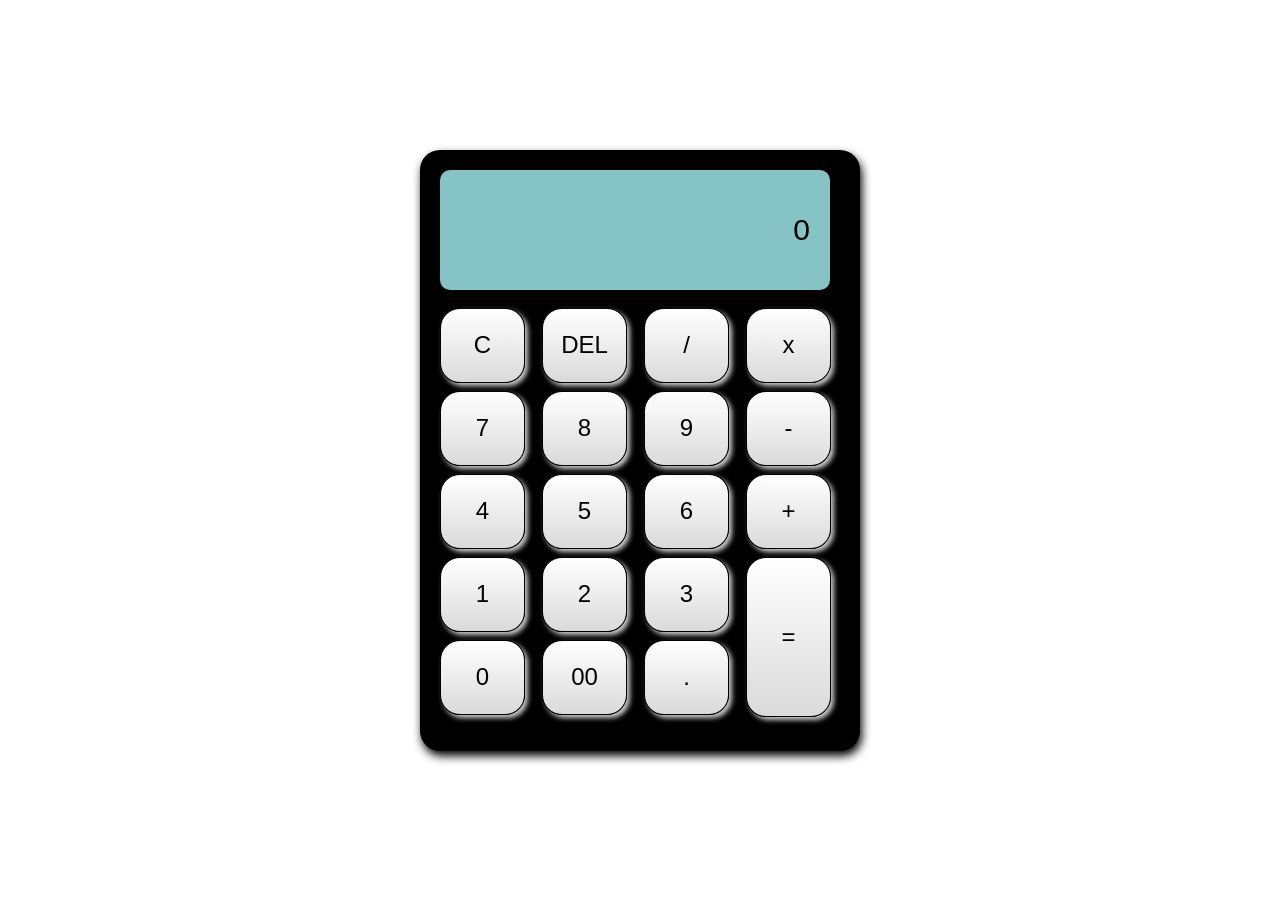
<file: index.html>
<!DOCTYPE html>
<html lang="en">
<head>
    <meta charset="UTF-8">
    <meta name="viewport" content="width=device-width, initial-scale=1.0">
    <link rel="stylesheet" href="style.css">
    <title>Calculator</title>
</head>
<body>
    <div class="container">
        <div class="calculator">
            <input type="text" class="display" placeholder="0" readonly>

            <button class="num" data-button="C">C</button>
            <button class="num" data-button="DEL">DEL</button>
            <button class="num" data-button="/">/</button>
            <button class="num" data-button="*">x</button>

            <button class="num" data-button="7">7</button>
            <button class="num" data-button="8">8</button>
            <button class="num" data-button="9">9</button>
            <button class="num" data-button="-">-</button>

            <button class="num" data-button="4">4</button>
            <button class="num" data-button="5">5</button>
            <button class="num" data-button="6">6</button>
            <button class="num" data-button="+">+</button>

            <button class="num" data-button="1">1</button>
            <button class="num" data-button="2">2</button>
            <button class="num" data-button="3">3</button>
            <button class="num equal" data-button="=">=</button>

            <button class="num" data-button="0">0</button>
            <button class="num" data-button="00">00</button>
            <button class="num" data-button=".">.</button>
        </div>
    </div>
    <script src="script.js"></script>
</body>
</html>
</file>
<file: style.css>
*{
    margin: 0;
    padding: 0;
    box-sizing: border-box;
}

body{
    display: flex;
    width: 100vw;
    height: 100vh;
    align-items: center;
    justify-content: center;
}

.container{
    min-width: 350px;
    min-height: 500px;
    background-color: black;
    padding: 20px;
    border-radius: 20px;
    box-shadow: 2px 5px 10px black;
}

.calculator{
    display: grid;
    gap: 8px;
}

.display{
    grid-column: span 4;
    height: 120px;
    width: calc(100% - 10px);
    margin-bottom: 10px;
    border-radius: 10px;
    font-size: 30px;
    text-align: end;
    padding-right: 20px;
    border: none;
    outline: none;
    background-color: rgb(134, 195, 197);
    cursor: not-allowed;
}

.display::placeholder{
    color: black;
    font-size: 30px;
    text-align: end;
}

.num{
    height: 75px;
    width: 85px;
    font-size: x-large;
    font-weight: 400;
    border-radius: 20px;
    box-shadow: 3px 3px 5px rgb(206, 204, 204);
    border: 0.2px solid black;
    cursor: pointer;
    background: linear-gradient(360deg,rgb(218, 218, 218),white);
}

.num:active{
    background: linear-gradient(360deg,white,rgb(218,218,218));
}

.equal{
    grid-row: span 4;
    height: 160px;
}
</file>
<file: calculator.css>
*{
    margin: 0;
    padding: 0;
    box-sizing: border-box;
}

body{
    display: flex;
    width: 100vw;
    height: 100vh;
    align-items: center;
    justify-content: center;
}

.container{
    min-width: 350px;
    min-height: 500px;
    background-color: black;
    padding: 20px;
    border-radius: 20px;
    box-shadow: 2px 5px 10px black;
}

.calculator{
    display: grid;
    gap: 8px;
}

.display{
    grid-column: span 4;
    height: 120px;
    width: calc(100% - 10px);
    margin-bottom: 10px;
    border-radius: 10px;
    font-size: 30px;
    text-align: end;
    padding-right: 20px;
    border: none;
    outline: none;
    background-color: rgb(134, 195, 197);
    cursor: not-allowed;
}

.display::placeholder{
    color: black;
    font-size: 30px;
    text-align: end;
}

.num{
    height: 75px;
    width: 85px;
    font-size: x-large;
    font-weight: 400;
    border-radius: 20px;
    box-shadow: 3px 3px 5px rgb(206, 204, 204);
    border: 0.2px solid black;
    cursor: pointer;
    background: linear-gradient(360deg,rgb(218, 218, 218),white);
}

.num:active{
    background: linear-gradient(360deg,white,rgb(218,218,218));
}

.equal{
    grid-row: span 4;
    height: 160px;
}
</file>
